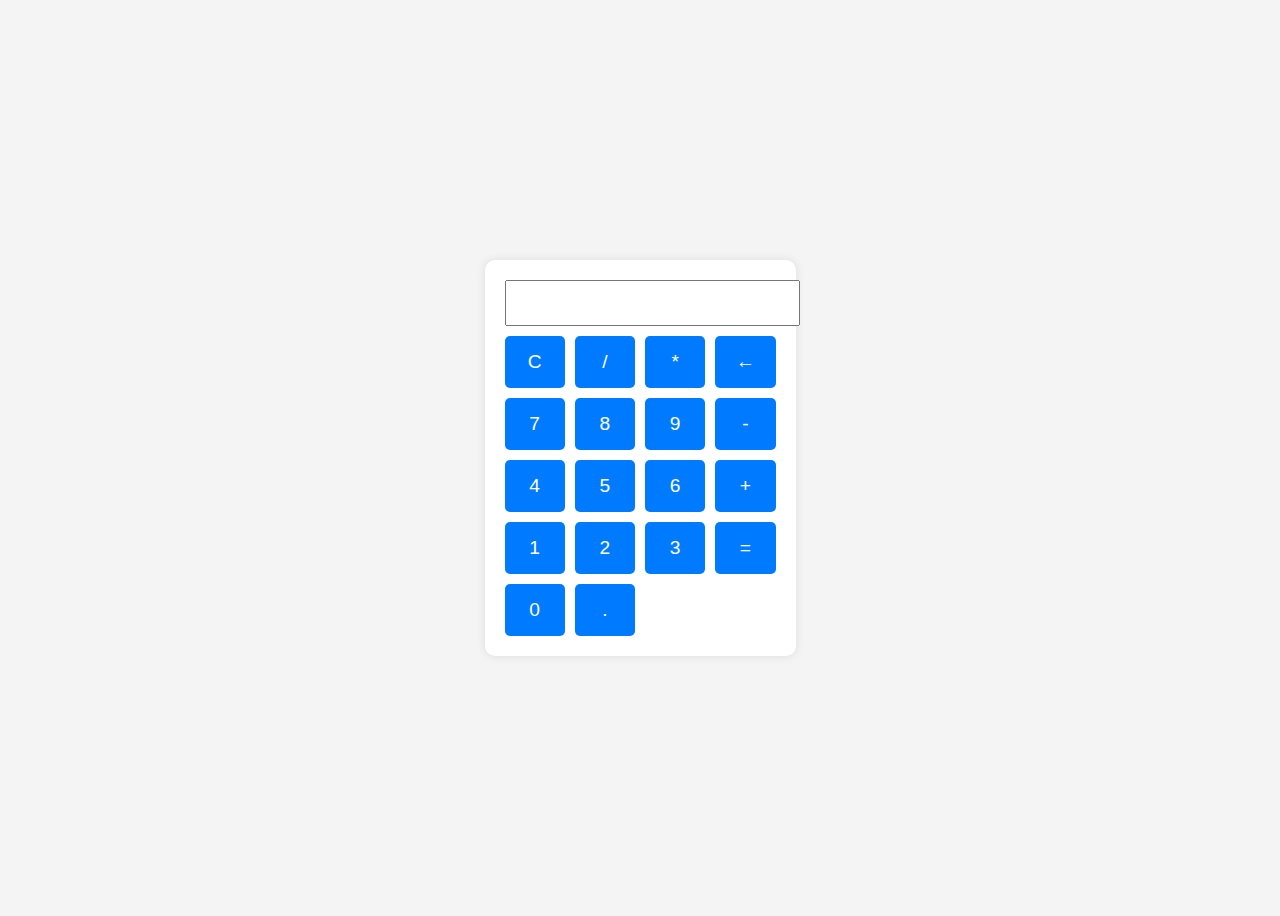
<file: TE/Sem6/WTL/Assignment4/index.html>
<!DOCTYPE html>
<html lang="en">
<head>
    <meta charset="UTF-8">
    <meta name="viewport" content="width=device-width, initial-scale=1.0">
    <title>Complex Calculator</title>
    <style>
        body {
            font-family: Arial, sans-serif;
            display: flex;
            justify-content: center;
            align-items: center;
            height: 100vh;
            background-color: #f4f4f4;
        }
        .calculator {
            background: #fff;
            padding: 20px;
            border-radius: 10px;
            box-shadow: 0px 0px 10px rgba(0, 0, 0, 0.1);
            text-align: center;
        }
        input {
            width: 100%;
            padding: 10px;
            margin-bottom: 10px;
            font-size: 1.2em;
        }
        .buttons {
            display: grid;
            grid-template-columns: repeat(4, 1fr);
            gap: 10px;
        }
        button {
            padding: 15px;
            font-size: 1.2em;
            border: none;
            cursor: pointer;
            background: #007BFF;
            color: white;
            border-radius: 5px;
        }
        button:hover {
            background: #0056b3;
        }
    </style>
</head>
<body>
    <div class="calculator">
        <input type="text" id="display" readonly>
        <div class="buttons">
            <button onclick="clearDisplay()">C</button>
            <button onclick="appendValue('/')">/</button>
            <button onclick="appendValue('*')">*</button>
            <button onclick="backspace()">←</button>
            <button onclick="appendValue('7')">7</button>
            <button onclick="appendValue('8')">8</button>
            <button onclick="appendValue('9')">9</button>
            <button onclick="appendValue('-')">-</button>
            <button onclick="appendValue('4')">4</button>
            <button onclick="appendValue('5')">5</button>
            <button onclick="appendValue('6')">6</button>
            <button onclick="appendValue('+')">+</button>
            <button onclick="appendValue('1')">1</button>
            <button onclick="appendValue('2')">2</button>
            <button onclick="appendValue('3')">3</button>
            <button onclick="calculate()">=</button>
            <button onclick="appendValue('0')">0</button>
            <button onclick="appendValue('.')">.</button>
        </div>
    </div>

    <script>
        function appendValue(value) {
            document.getElementById("display").value += value;
        }

        function clearDisplay() {
            document.getElementById("display").value = "";
        }

        function backspace() {
            let display = document.getElementById("display");
            display.value = display.value.slice(0, -1);
        }

        function calculate() {
            let display = document.getElementById("display");
            try {
                let result = eval(display.value);
                if (!isFinite(result)) {
                    throw new Error("Math Error");
                }
                display.value = result;
            } catch (error) {
                alert("Invalid Operation: " + error.message);
                clearDisplay();
            }
        }
    </script>
</body>
</html>
</file>
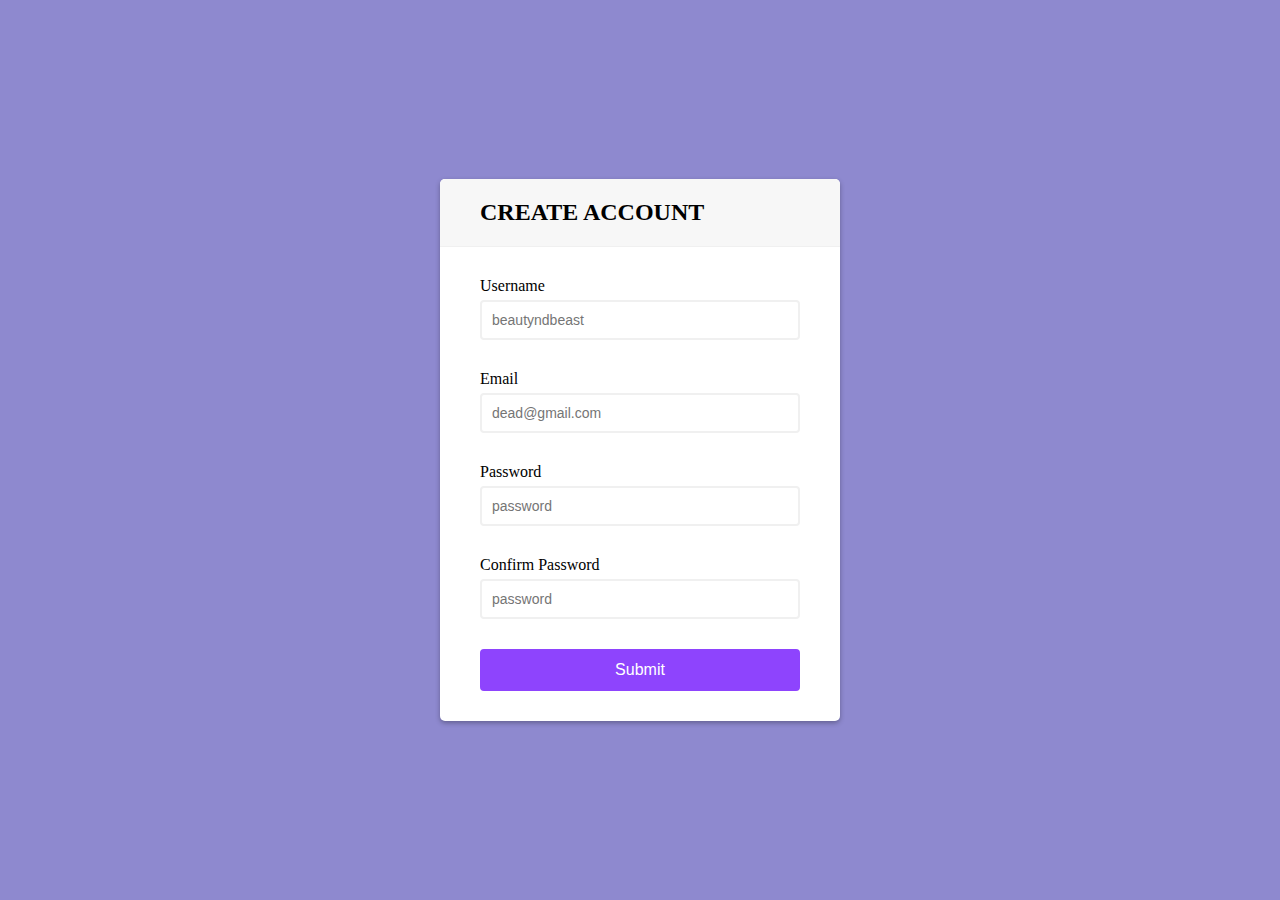
<file: TE/Sem6/WTL/Assignment_04/index.html>
<!DOCTYPE html>
<html lang="en">
  <head>
    <title>Sign up form validation</title>
    <meta charset="UTF-8" />
    <meta name="viewport" content="width=device-width, initial-scale=1.0" />
    <link rel="stylesheet" href="styles.css" />
    <!-- Font Awesome for icons -->
    <link rel="stylesheet" href="https://cdnjs.cloudflare.com/ajax/libs/font-awesome/6.0.0/css/all.min.css">
  </head>
  <body>
    <div class="container">
      <div class="header">
          <h2>CREATE ACCOUNT</h2>
      </div>
      <form class="form" id="form">
          <div class="form-control">
              <label for="username">Username</label>
              <input type="text" placeholder="beautyndbeast" id="username">
              <i class="fas fa-check-circle"></i>
              <i class="fas fa-exclamation-circle"></i>
              <small>Error Message</small>
          </div>
          <div class="form-control">
              <label for="email">Email</label>
              <input type="email" placeholder="dead@gmail.com" id="email">
              <i class="fas fa-check-circle"></i>
              <i class="fas fa-exclamation-circle"></i>
              <small>Error Message</small>
          </div>
          <div class="form-control">
              <label for="password">Password</label>
              <input type="password" placeholder="password" id="password">
              <i class="fas fa-check-circle"></i>
              <i class="fas fa-exclamation-circle"></i>
              <small>Error Message</small>
          </div>
          <div class="form-control">
              <label for="confirm">Confirm Password</label>
              <input type="password" placeholder="password" id="confirm">
              <i class="fas fa-check-circle"></i>
              <i class="fas fa-exclamation-circle"></i>
              <small>Error Message</small>
          </div>
          <button type="submit">Submit</button>
      </form>
    </div>
    <!-- JavaScript at the end to ensure DOM is fully loaded -->
    <script src="script.js"></script>
  </body>
</html>
</file>
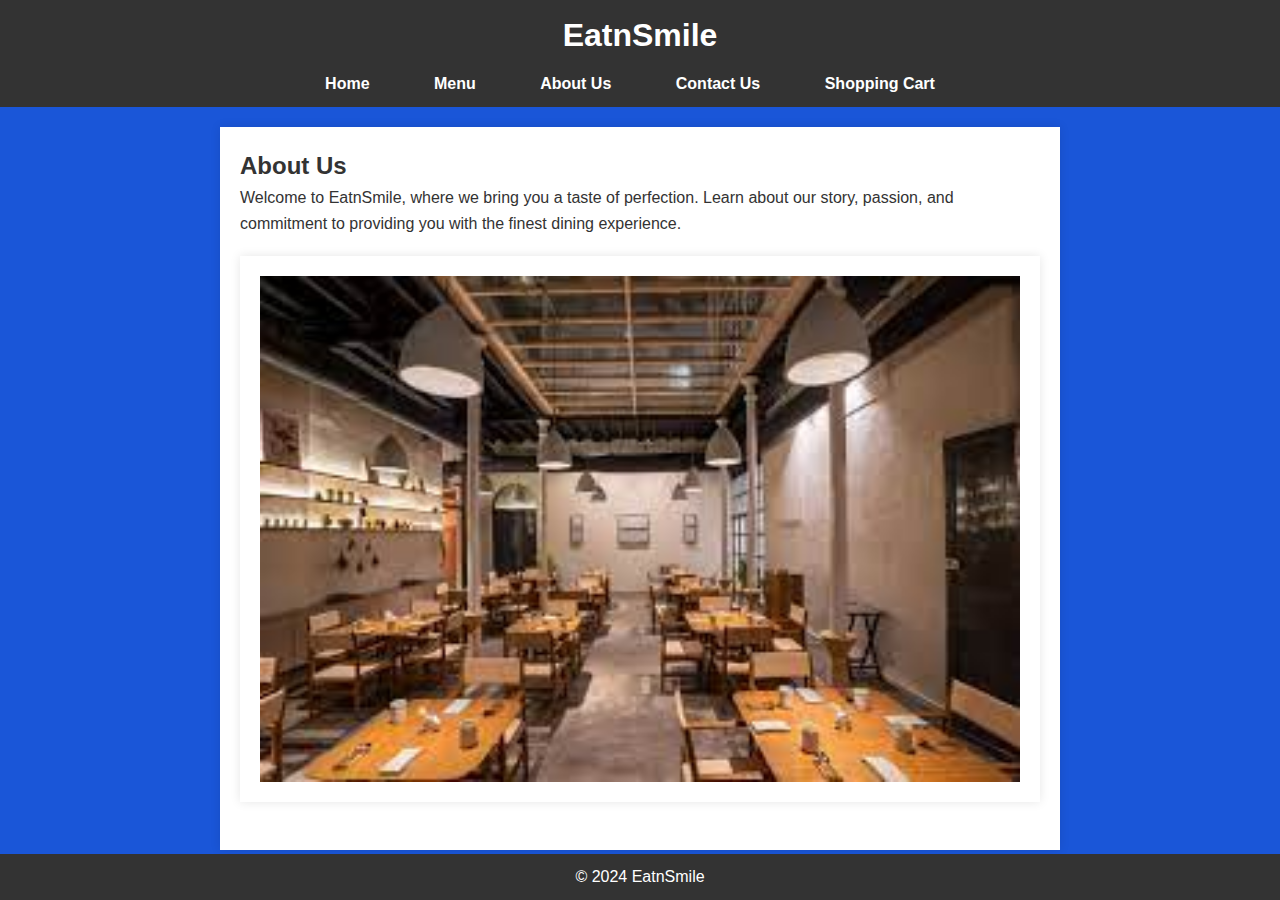
<file: TE/Sem6/WTL/Assignment-2/about.html>
<!DOCTYPE html>
<html lang="en">
<head>
    <meta charset="UTF-8">
    <meta name="viewport" content="width=device-width, initial-scale=1.0">
    <title>EatnSmile - About Us</title>
    <link rel="stylesheet" href="styles.css">
</head>
<body>
    <header>
        <h1>EatnSmile</h1>
        <nav>
            <ul>
                <li><a href="index.html">Home</a></li>
                <li><a href="menu.html">Menu</a></li>
                <li><a href="about.html">About Us</a></li>
                <li><a href="contact1.html">Contact Us</a></li>
                <li><a href="cart.html">Shopping Cart</a></li>
            </ul>
        </nav>
    </header>
    <main>
        <h2>About Us</h2>
        <p>Welcome to EatnSmile, where we bring you a taste of perfection. Learn about our story, passion, and commitment to providing you with the finest dining experience.</p>
        <img src="resto2.jpeg" alt="Restaurant">
    </main>
    <footer>
        <p>&copy; 2024 EatnSmile</p>
    </footer>
</body>
</html>
</file>
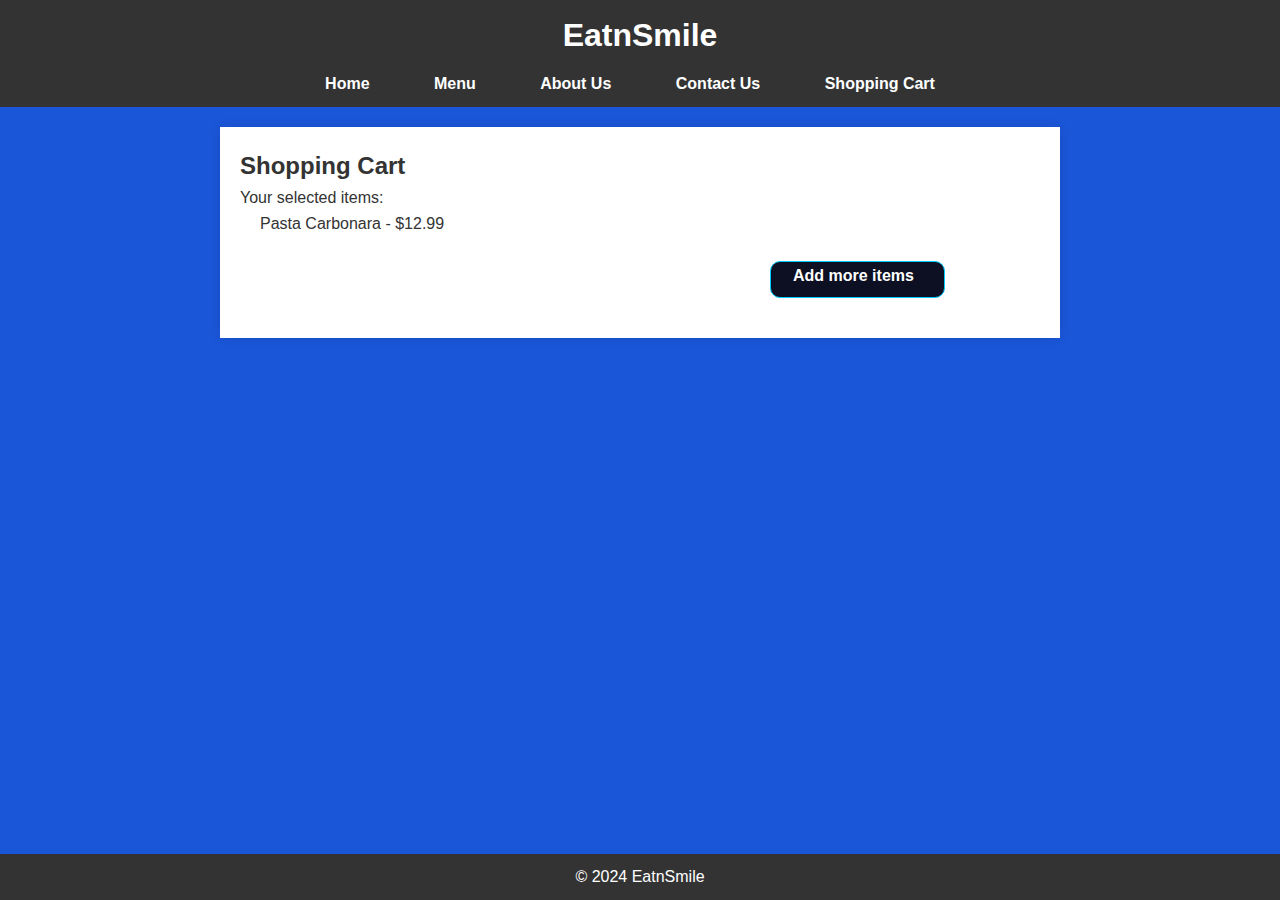
<file: TE/Sem6/WTL/Assignment-2/cart.html>
<!DOCTYPE html>
<html lang="en">
<head>
    <meta charset="UTF-8">
    <meta name="viewport" content="width=device-width, initial-scale=1.0">
    <title>EatnSmile - Shopping Cart</title>
    <link rel="stylesheet" href="styles.css">
</head>
<body>
    <header>
        <h1>EatnSmile</h1>
        <nav>
            <ul>
                <li><a href="index.html">Home</a></li>
                <li><a href="menu.html">Menu</a></li>
                <li><a href="about.html">About Us</a></li>
                <li><a href="contact1.html">Contact Us</a></li>
                <li><a href="cart.html">Shopping Cart</a></li>
            </ul>
        </nav>
    </header>
    <main>
        <h2>Shopping Cart</h2>
        <p>Your selected items:</p>
        <ul>
            <li>Pasta Carbonara - $12.99</li>
            <!-- Include other selected items with prices -->
        </ul>
        <button type="submit" class="button">
            <a href="/menu.html">  Add more items  </a>
           </button>
    </main>
    <footer>
        <p>&copy; 2024 EatnSmile</p>
    </footer>
</body>
</html>
</file>
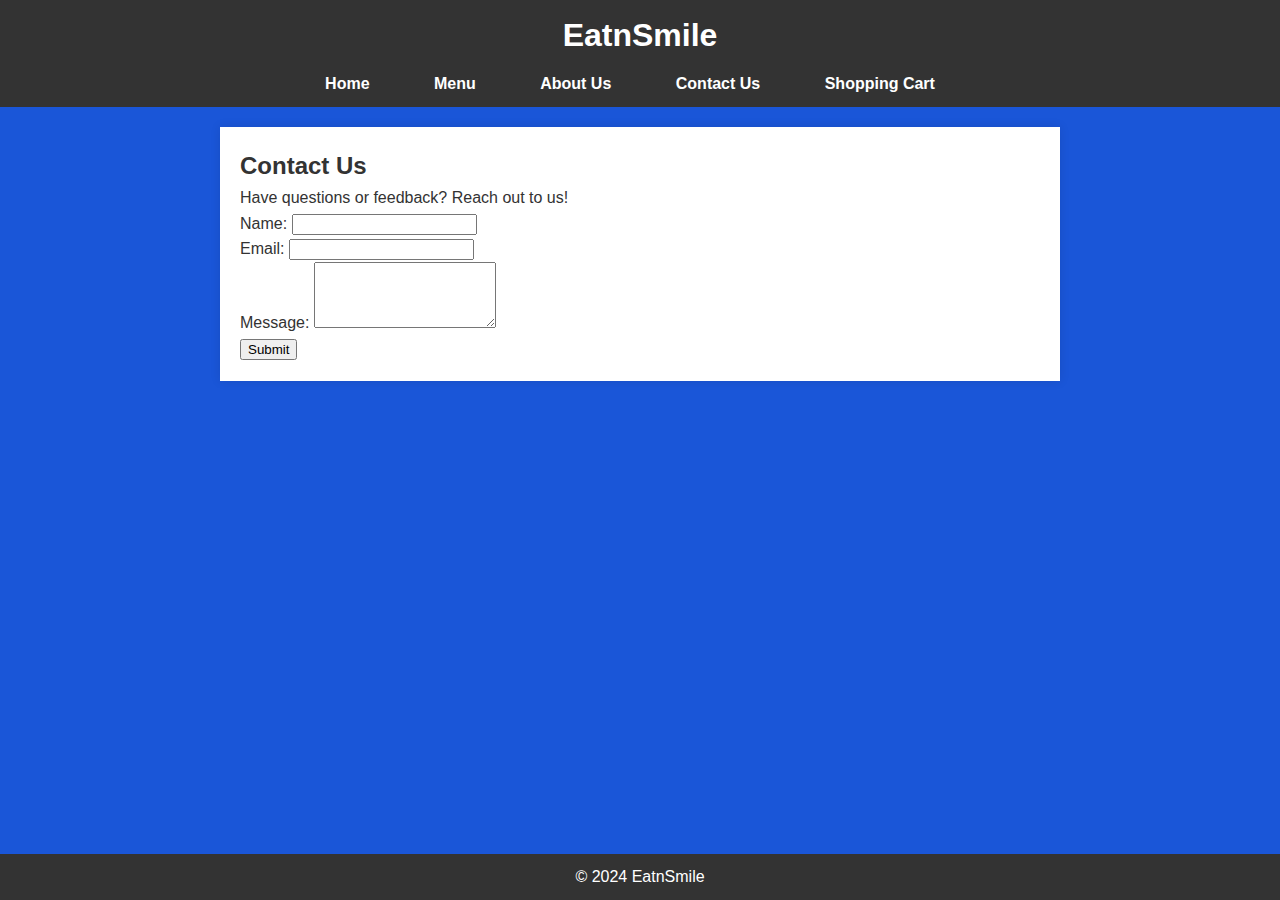
<file: TE/Sem6/WTL/Assignment-2/contact.html>
<!DOCTYPE html>
<html lang="en">
<head>
    <meta charset="UTF-8">
    <meta name="viewport" content="width=device-width, initial-scale=1.0">
    <title>EatnSmile - Contact Us</title>
    <link rel="stylesheet" href="styles.css">
</head>
<body>
    <header>
        <h1>EatnSmile</h1>
        <nav>
            <ul>
                <li><a href="index.html">Home</a></li>
                <li><a href="menu.html">Menu</a></li>
                <li><a href="about.html">About Us</a></li>
                <li><a href="contact.html">Contact Us</a></li>
                <li><a href="cart.html">Shopping Cart</a></li>
            </ul>
        </nav>
    </header>
    <main>
        <h2>Contact Us</h2>
        <p>Have questions or feedback? Reach out to us!</p>
        <form action="#" method="post">
            <label for="name">Name:</label>
            <input type="text" id="name" name="name" required>
            <br>
            <label for="email">Email:</label>
            <input type="email" id="email" name="email" required>
            <br>
            <label for="message">Message:</label>
            <textarea id="message" name="message" rows="4" required></textarea>
            <br>
            <input type="submit" value="Submit">
        </form>
    </main>
    <footer>
        <p>&copy; 2024 EatnSmile</p>
    </footer>
</body>
</html>
</file>
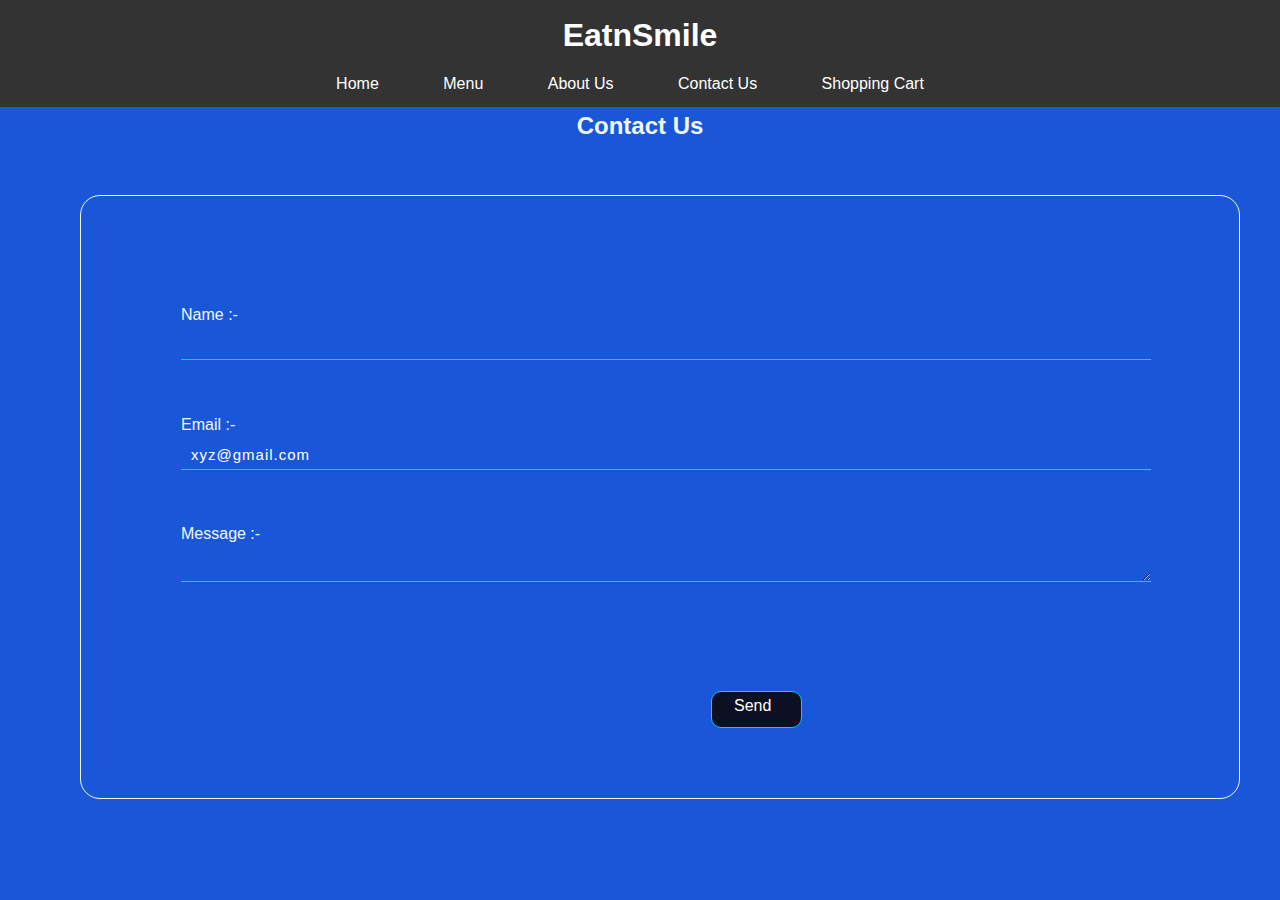
<file: TE/Sem6/WTL/Assignment-2/contact1.html>
<!DOCTYPE html>
<html lang="en" dir="ltr">
  <head>
    <meta charset="utf-8">
    <meta name="viewport" content="width=device-width, initial-scale=1.0">
    <title>EatnSmile - Contact Us</title>
    <link rel="stylesheet" href="contact.css">
    <style>
      body {
  font-family: 'Arial', sans-serif;
  line-height: 1.6;
  background-color: #1a56d8;
  color: aliceblue;
}

header {
  background-color: #333;
  color: #fff;
  padding: 10px 0;
  text-align: center;
}
    </style>
  </head>
  <body>
    <header>
      <h1>EatnSmile</h1>
      <nav>
          <ul>
              <li><a href="index.html">Home</a></li>
              <li><a href="menu.html">Menu</a></li>
              <li><a href="about.html">About Us</a></li>
              <li><a href="contact1.html">Contact Us</a></li>
              <li><a href="cart.html">Shopping Cart</a></li>
          </ul>
      </nav>
  </header>
    <center>
      <h2> Contact Us </h2>
    </center>
    <div class="input_group">
      <form action="/contact1.html" method="post">
          <br>
          <label for="name">Name :- </label>
              <input type="text" class="input_text">
          <br>
          <br>
          <br>
            <label for="Email">Email :- </label>
                <input type="email" class="input_text" placeholder="xyz@gmail.com">
            <br>
            <br>
            <br>
                <label for="Message">Message :- </label>
          <textarea name="sms" class="input_text" rows="8" cols="80"></textarea>

          <br>
          <br>
          <br>
          <br>
          <button type="submit" class="button">
          <a href="/index.html">  Send  </a>
         </button>


      </form>

    </div>


  </body>
</html>
</file>
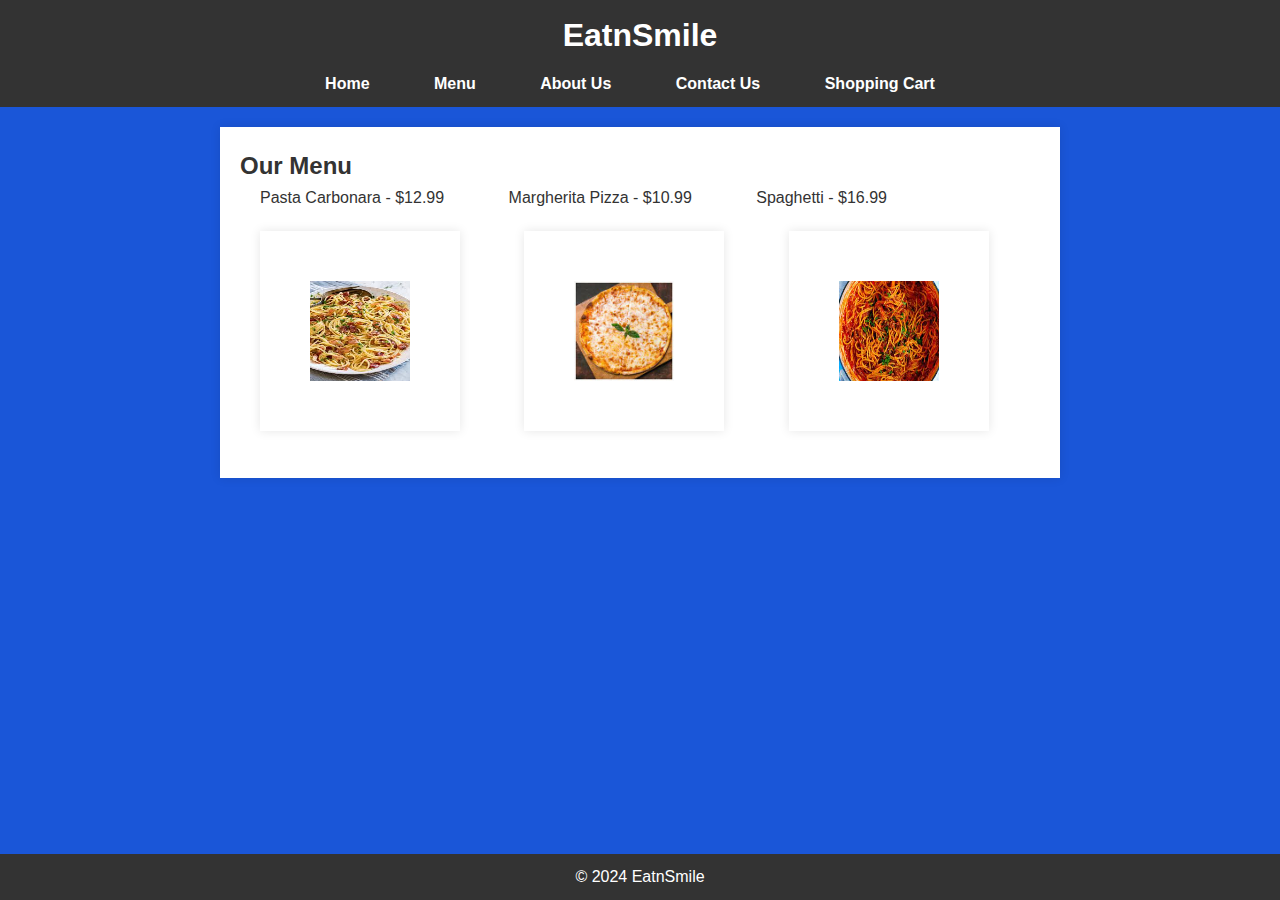
<file: TE/Sem6/WTL/Assignment-2/menu.html>
<!DOCTYPE html>
<html lang="en">
<head>
    <meta charset="UTF-8">
    <meta name="viewport" content="width=device-width, initial-scale=1.0">
    <title>EatnSmile - Menu</title>
    <link rel="stylesheet" href="styles.css">
</head>
<body>
    <header>
        <h1>EatnSmile</h1>
        <nav>
            <ul>
                <li><a href="index.html">Home</a></li>
                <li><a href="menu.html">Menu</a></li>
                <li><a href="about.html">About Us</a></li>
                <li><a href="contact1.html">Contact Us</a></li>
                <li><a href="cart.html">Shopping Cart</a></li>
            </ul>
        </nav>
    </header>
    <main>
        <h2 style:" ">Our Menu</h2>
        <ul>
            <li>Pasta Carbonara - $12.99</li>
            <li>Margherita Pizza - $10.99</li>
            <li>Spaghetti - $16.99</li>
            <!-- Add more menu items as needed -->
        </ul>
        <ul>
            <li><img src="carbonara.jpeg" alt="Pasta"></li>
            <li><img src="margharita.jpeg" alt="Pizza"></li>
            <li><img src="spaghetti.jpeg" alt="spaghetti"></li>
            <!-- Add more menu items as needed -->
        </ul>
        
    </main>
    <footer>
        <p>&copy; 2024 EatnSmile</p>
    </footer>
</body>
</html>
</file>
<file: TE/Sem6/WTL/Assignment_04/styles.css>
*{
	box-sizing: border-box;
}
body{
	background-color: #8e89cf;
	display: flex;
	align-items: center;
	justify-content: center;
	min-height: 100vh;
	margin: 0;
}
.container{
	background-color: #fff;
	border-radius: 5px;
	box-shadow: 0 2px 5px rgba(0,0,0,0.3);
	width: 400px;
	max-width: 100%;
	overflow: hidden;
}
.header{
	background-color: #f7f7f7;
	border-bottom: 1px solid #f0f0f0;
	padding: 20px 40px;
}
.header h2{
	margin: 0;
}
.form{
	padding: 30px 40px;

}
.form-control{
	margin-bottom: 10px;
	padding-bottom: 20px;
	position: relative;
}
.form-control label{
	display: inline-block;
	margin-bottom: 5px;
}

.form-control input{
	border:2px solid #f0f0f0;
	border-radius: 4px;
	display: block;
	font-size: 14px;
	width:100%;
	padding:10px;

}

.form-control i{
	position: absolute;
	top: 40px;
	right: 10px;
	visibility: hidden;
}

.form-control small{
	position: absolute;
	bottom: 0;
	left: 0;
	visibility: hidden;
}
.form button{
	background-color: #8e44fd;
	border:2px solid #8e44fd;
	color: #fff;
	display: block;
	padding: 10px;
	width:100%;
	font-size: 16px;
	border-radius: 4px;
}

.form-control.success input{
      border-color: #2ecc71;
}
.form-control.error input{
      border-color: #e74c3c;
}
.form-control.success i.fa-check-circle{
	visibility: visible;
	color: #2ecc71;

}
.form-control.error i.fa-exclamation-circle{
	visibility: visible;
	color: #e74c3c;

}
.form-control.error small{
	visibility: visible;
	color: #e74c3c;
}
</file>
<file: TE/Sem6/WTL/Assignment-2/contact.css>
body, h1, h2, p, ul {
  margin: 0;
  padding: 0;
}

/* Global styles */
body {
  font-family: 'Arial', sans-serif;
  line-height: 1.6;
  background-color: #1a56d8;
  color: aliceblue;
}

header {
  background-color: #333;
  color: #fff;
  padding: 10px 0;
  text-align: center;
}

nav {
  margin-top: 10px;
  color: azure;
}

ul {
  list-style: square;
}

li {
  display: inline-block;
  margin-left: 20px;
  margin-right: 40px;
  color: azure;
}

.input_group{
  border:1px solid;
border-color: aliceblue;
border-radius: 20px;
padding-top:80px;
padding-bottom: 50px;
margin-left: 80px;
margin-right:40px;
margin-top: 50px;
margin-bottom: 40px;
position:relative;
display:flex;
align-items: center;
/* justify-content: center; */
padding-left: 100px;
padding-right: 50px;
}
.input_text{
    width: 95%;
    height: 30px;
    background: transparent;
    border: none;
    outline: none;
    border-bottom: 1px solid #00ccff;
    font-size: 20px;
    padding-left: 10px;
    color: #00ccff;
    /* display: inline; */

}

.button {
    border: 1px solid #00ccff;
    border-radius: 10px;
    background-color: #0c1022;
    color: #00ccff;
    text-decoration: none;
    display: inline-block;
    font-size: 16px;
    margin-top:25px;
    margin-bottom: 20px;
    margin-left:530px;
    padding: 5px 30px 12px 22px;
  }


a:link { text-decoration: none; }
  a:visited { text-decoration: none; }
  a:hover { text-decoration: none; }
  a:active { text-decoration: none; }
  a{
    color:#fff;
  }

  ::placeholder{
      font-size: 15px;
      color:#fff;
      letter-spacing: 1px;

  }
</file>
<file: TE/Sem6/WTL/Assignment-2/styles.css>
/* Reset some default styles */
body, h1, h2, p, ul {
    margin: 0;
    padding: 0;
}

/* Global styles */
body {
    font-family: 'Arial', sans-serif;
    line-height: 1.6;
    background-color: #1a56d8;
    color: #333;
}

header {
    background-color: #333;
    color: #fff;
    padding: 10px 0;
    text-align: center;
}

nav {
    margin-top: 10px;
}

ul {
    list-style: square;
}

li {
    display: inline-block;
    margin-left: 20px;
    margin-right: 40px;
}

li img{
    height: 100px;
    width: 100px;
    padding: 50px;
}
a {
    color: #fff;
    text-decoration: none;
    font-weight: bold;
}

main {
    max-width: 800px;
    margin: 20px auto;
    padding: 20px;
    background-color: #fff;
    box-shadow: 0 0 10px rgba(0, 0, 0, 0.1);
}

img{
    width: 760px;
    margin: 20px auto;
    padding: 20px;
    box-shadow: 0 0 10px rgba(0,0,0,0.1);
}
footer {
    background-color: #333;
    color: #fff;
    text-align: center;
    padding: 10px 0;
    position: fixed;
    bottom: 0;
    width: 100%;
}

.button {
    border: 1px solid #00ccff;
    border-radius: 10px;
    background-color: #0c1022;
    color: #00ccff;
    text-decoration: none;
    display: inline-block;
    font-size: 16px;
    margin-top:25px;
    margin-bottom: 20px;
    margin-left:530px;
    padding: 5px 30px 12px 22px;
  }
</file>
